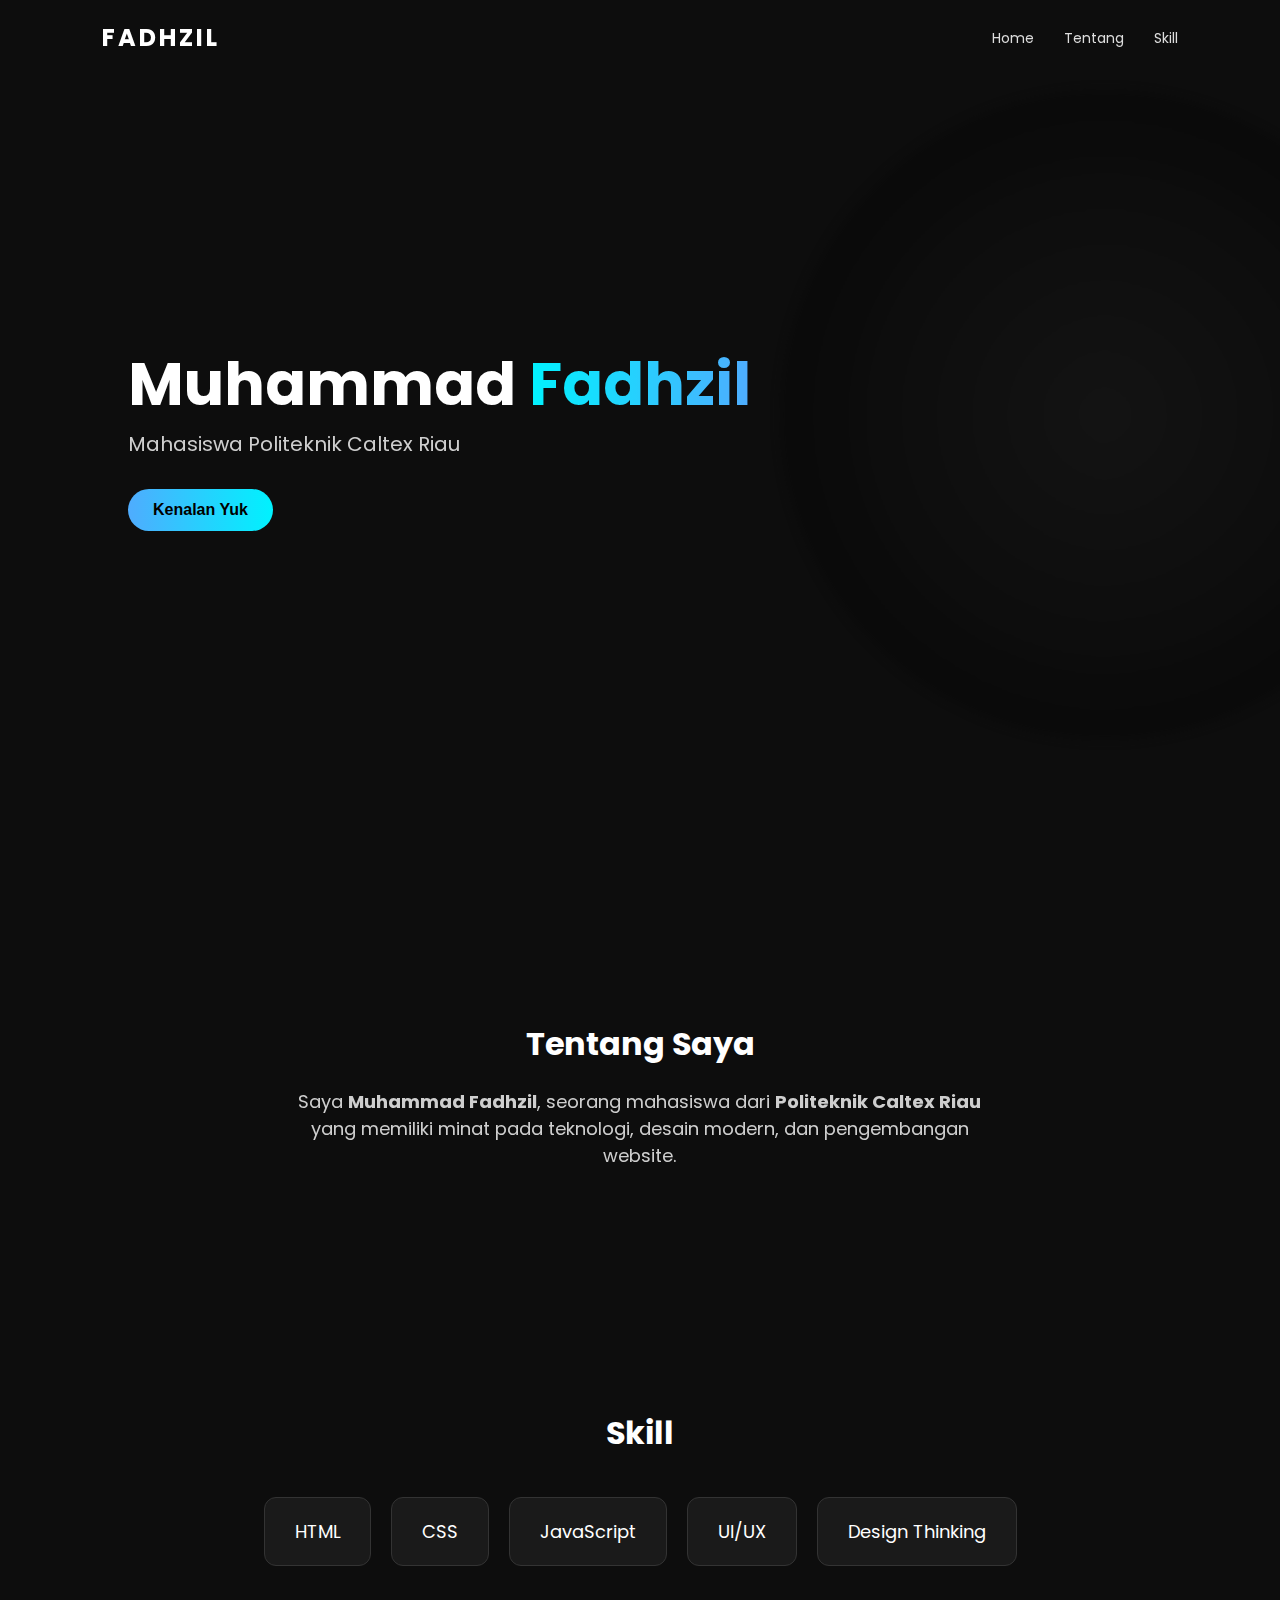
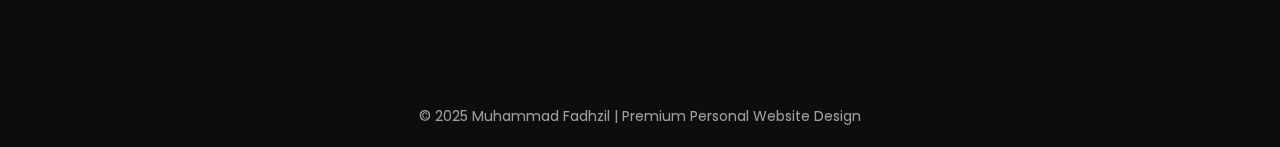
<file: index.html>
<!DOCTYPE html>
<html lang="id">
<head>
    <meta charset="UTF-8">
    <meta name="viewport" content="width=device-width, initial-scale=1.0">
    <title>Muhammad Fadhzil — Personal Website</title>
    <link rel="stylesheet" href="style.css">
</head>
<body>

    <nav class="navbar">
        <h2 class="logo">FADHZIL</h2>
        <ul>
            <li><a href="#home">Home</a></li>
            <li><a href="#about">Tentang</a></li>
            <li><a href="#skills">Skill</a></li>
        </ul>
    </nav>

    <section id="home" class="hero">
        <div class="content">
            <h1 class="title">Muhammad <span>Fadhzil</span></h1>
            <p class="subtitle">Mahasiswa Politeknik Caltex Riau</p>

            <button onclick="showMessage()" class="btn-hero">Kenalan Yuk</button>
            <p id="message" class="message"></p>
        </div>

        <div class="circle-bg"></div>
    </section>

    <section id="about" class="section">
        <h2 class="section-title">Tentang Saya</h2>
        <p class="section-text">
            Saya <b>Muhammad Fadhzil</b>, seorang mahasiswa dari 
            <b>Politeknik Caltex Riau</b> yang memiliki minat pada teknologi, 
            desain modern, dan pengembangan website.
        </p>
    </section>

    <section id="skills" class="section">
        <h2 class="section-title">Skill</h2>
        <div class="skill-container">
            <div class="skill-card">HTML</div>
            <div class="skill-card">CSS</div>
            <div class="skill-card">JavaScript</div>
            <div class="skill-card">UI/UX</div>
            <div class="skill-card">Design Thinking</div>
        </div>
    </section>

    <footer>
        <p>© 2025 Muhammad Fadhzil | Premium Personal Website Design</p>
    </footer>

    <script src="script.js"></script>
</body>
</html>
</file>
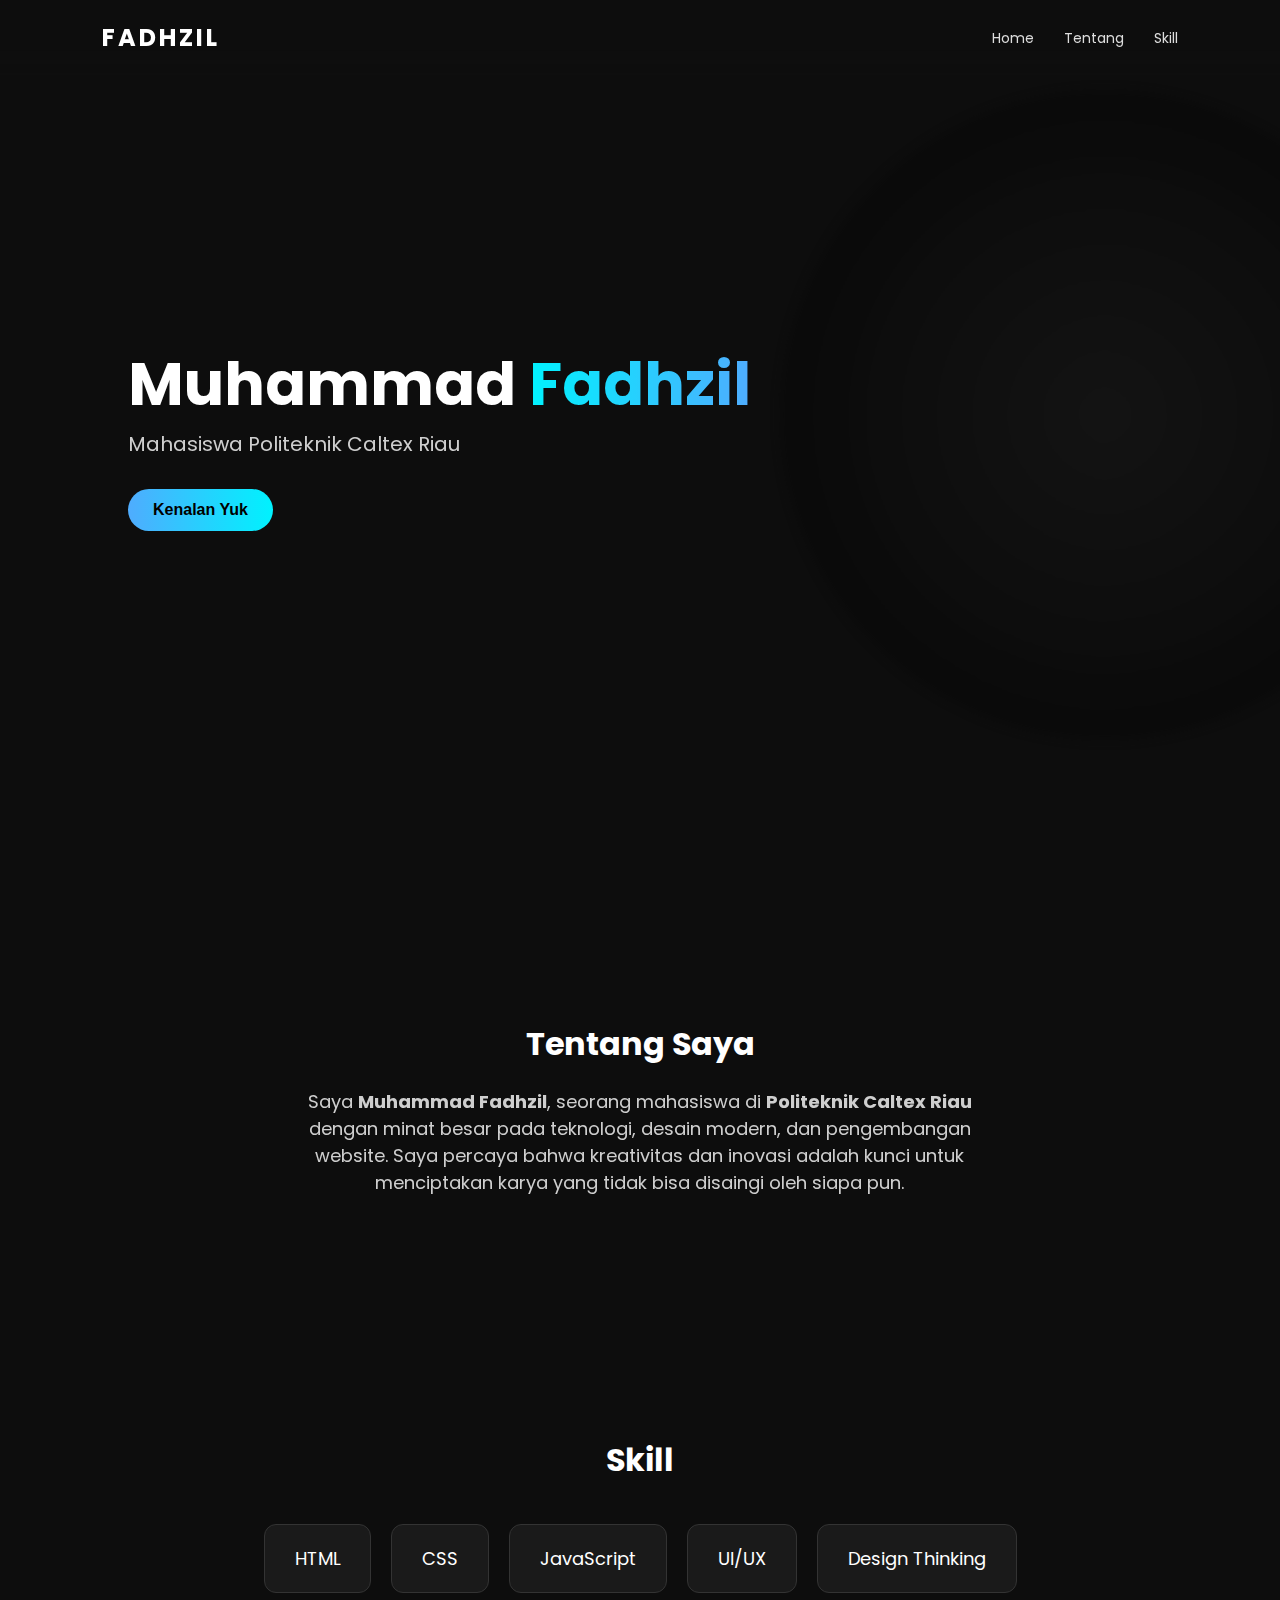
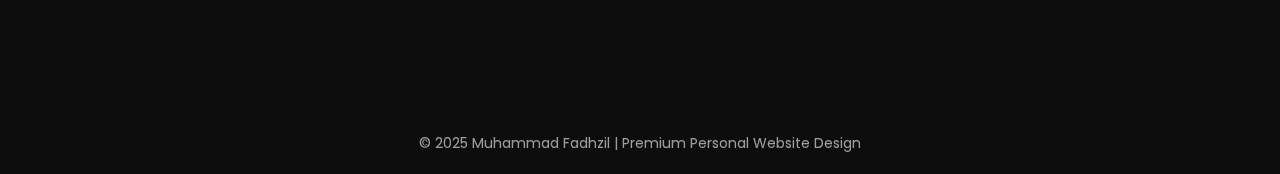
<file: perkenalan.html>
<!DOCTYPE html>
<html lang="id">
<head>
    <meta charset="UTF-8">
    <meta name="viewport" content="width=device-width, initial-scale=1.0">
    <title>Muhammad Fadhzil — Personal Website</title>
    <link rel="stylesheet" href="style.css">
</head>
<body>

    <nav class="navbar">
        <h2 class="logo">FADHZIL</h2>
        <ul>
            <li><a href="#home">Home</a></li>
            <li><a href="#about">Tentang</a></li>
            <li><a href="#skills">Skill</a></li>
        </ul>
    </nav>

    <section id="home" class="hero">
        <div class="content">
            <h1 class="title">Muhammad <span>Fadhzil</span></h1>
            <p class="subtitle">Mahasiswa Politeknik Caltex Riau</p>

            <button onclick="showMessage()" class="btn-hero">Kenalan Yuk</button>
            <p id="message" class="message"></p>
        </div>

        <div class="circle-bg"></div>
    </section>

    <section id="about" class="section">
        <h2 class="section-title">Tentang Saya</h2>
        <p class="section-text">
            Saya <b>Muhammad Fadhzil</b>, seorang mahasiswa di 
            <b>Politeknik Caltex Riau</b> dengan minat besar pada teknologi,
            desain modern, dan pengembangan website.  
            Saya percaya bahwa kreativitas dan inovasi adalah kunci untuk
            menciptakan karya yang tidak bisa disaingi oleh siapa pun.
        </p>
    </section>

    <section id="skills" class="section">
        <h2 class="section-title">Skill</h2>
        <div class="skill-container">
            <div class="skill-card">HTML</div>
            <div class="skill-card">CSS</div>
            <div class="skill-card">JavaScript</div>
            <div class="skill-card">UI/UX</div>
            <div class="skill-card">Design Thinking</div>
        </div>
    </section>

    <footer>
        <p>© 2025 Muhammad Fadhzil | Premium Personal Website Design</p>
    </footer>

    <script src="script.js"></script>
</body>
</html>
</file>
<file: style.css>
@import url('https://fonts.googleapis.com/css2?family=Poppins:wght@300;400;600;700&display=swap');

* {
    margin: 0;
    padding: 0;
    box-sizing: border-box;
}

body {
    background: #0d0d0d;
    color: white;
    font-family: 'Poppins', sans-serif;
    overflow-x: hidden;
}

/* NAVBAR */
.navbar {
    width: 100%;
    padding: 20px 8%;
    display: flex;
    justify-content: space-between;
    align-items: center;
    position: fixed;
    backdrop-filter: blur(10px);
    z-index: 1000;
}

.logo {
    font-size: 24px;
    font-weight: 700;
    letter-spacing: 3px;
}

.navbar ul {
    display: flex;
    list-style: none;
    gap: 30px;
}

.navbar ul li a {
    color: #ddd;
    text-decoration: none;
    font-size: 14px;
    transition: 0.3s;
}

.navbar ul li a:hover {
    color: #fff;
}

/* HERO */
.hero {
    height: 100vh;
    display: flex;
    align-items: center;
    padding: 0 10%;
    position: relative;
}

.title {
    font-size: 60px;
    font-weight: 700;
    line-height: 70px;
}

.title span {
    background: linear-gradient(90deg, #00f2fe, #4facfe);
    -webkit-background-clip: text;
    -webkit-text-fill-color: transparent;
}

.subtitle {
    font-size: 20px;
    margin-top: 10px;
    opacity: 0.8;
}

.btn-hero {
    margin-top: 30px;
    padding: 12px 25px;
    font-size: 16px;
    background: linear-gradient(90deg, #4facfe, #00f2fe);
    border: none;
    border-radius: 50px;
    cursor: pointer;
    color: black;
    font-weight: 600;
    transition: 0.3s;
}

.btn-hero:hover {
    transform: scale(1.05);
    box-shadow: 0 0 20px #4facfe;
}

/* BACKGROUND CIRCLE */
.circle-bg {
    width: 650px;
    height: 650px;
    background: radial-gradient(circle, #1a1a1a, #000);
    border-radius: 50%;
    position: absolute;
    right: -150px;
    top: 10%;
    filter: blur(5px);
    opacity: 0.5;
}

/* SECTION */
.section {
    padding: 120px 10%;
    text-align: center;
}

.section-title {
    font-size: 32px;
    margin-bottom: 20px;
}

.section-text {
    width: 70%;
    margin: auto;
    font-size: 18px;
    opacity: 0.8;
}

/* SKILLS */
.skill-container {
    display: flex;
    justify-content: center;
    flex-wrap: wrap;
    gap: 20px;
    margin-top: 40px;
}

.skill-card {
    padding: 20px 30px;
    background: #1a1a1a;
    border-radius: 12px;
    font-size: 18px;
    border: 1px solid #333;
    transition: 0.3s;
}

.skill-card:hover {
    border-color: #4facfe;
    transform: translateY(-5px);
    box-shadow: 0 0 15px #4facfe;
}

/* FOOTER */
footer {
    padding: 20px;
    text-align: center;
    font-size: 14px;
    opacity: 0.6;
}

/* MESSAGE */
.message {
    margin-top: 20px;
    font-size: 18px;
    color: #4facfe;
    font-weight: 600;
}
</file>
